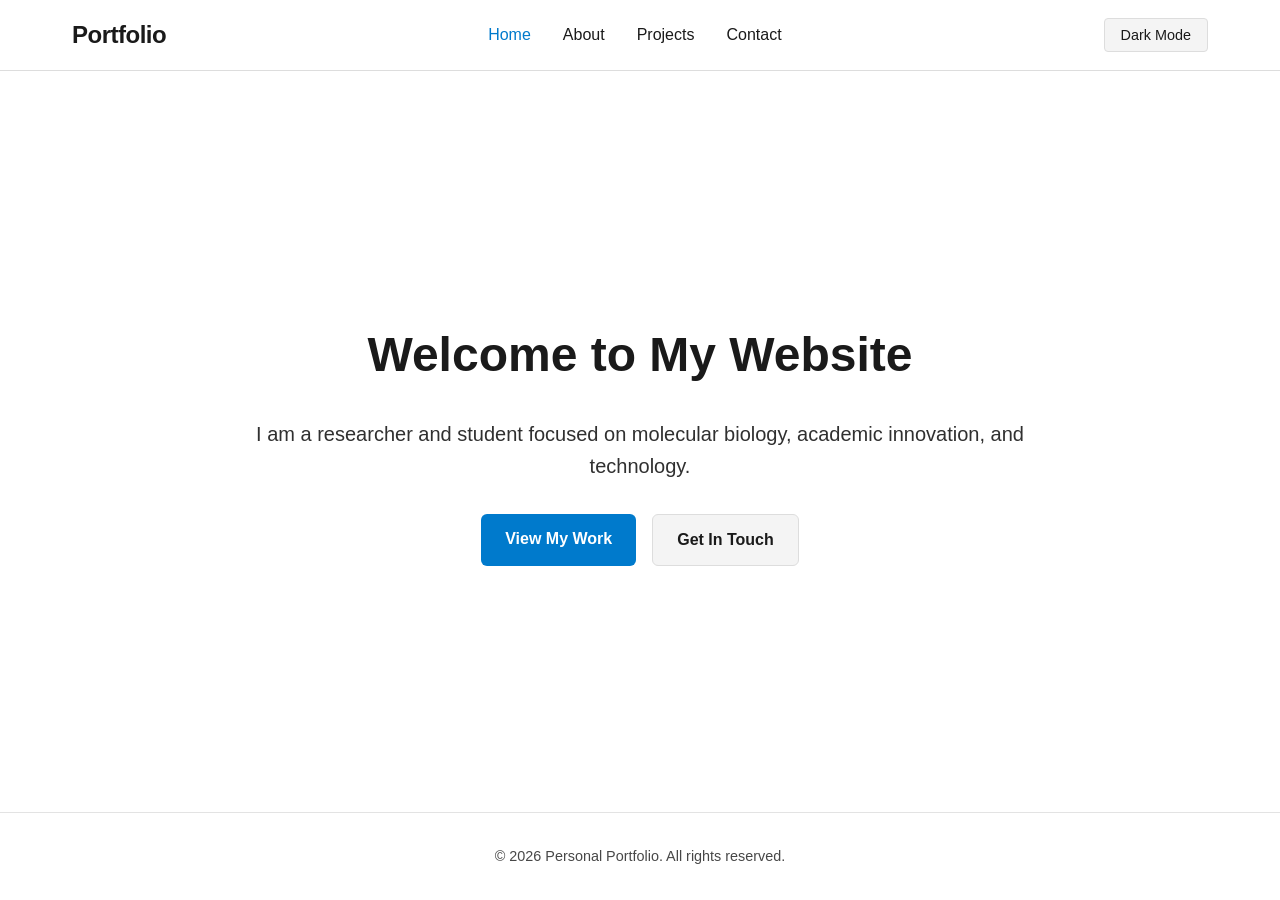
<file: index.html>
<!DOCTYPE html>
<html lang="en">
<head>
    <meta charset="UTF-8">
    <meta name="viewport" content="width=device-width, initial-scale=1.0">
    <title>Personal Website</title>
    <link rel="stylesheet" href="style.css">
</head>
<body>

    <!-- Navigation Bar -->
    <header>
        <nav class="navbar">
            <div class="logo">Portfolio</div>
            <ul class="nav-links">
                <li><a href="index.html" class="active">Home</a></li>
                <li><a href="about.html">About</a></li>
                <li><a href="projects.html">Projects</a></li>
                <li><a href="contact.html">Contact</a></li>
            </ul>
            <button id="theme-toggle" class="toggle-btn">Dark Mode</button>
        </nav>
    </header>

    <!-- Hero Section -->
    <main>
        <section class="hero">
            <div class="hero-content">
                <h1>Welcome to My Website</h1>
                <p>I am a researcher and student focused on molecular biology, academic innovation, and technology.</p>
                <div class="hero-buttons">
                    <a href="projects.html" class="btn btn-primary">View My Work</a>
                    <a href="contact.html" class="btn btn-secondary">Get In Touch</a>
                </div>
            </div>
        </section>
    </main>

    <!-- Footer -->
    <footer>
        <p>&copy; 2026 Personal Portfolio. All rights reserved.</p>
    </footer>

    <script src="script.js"></script>
</body>
</html>
</file>
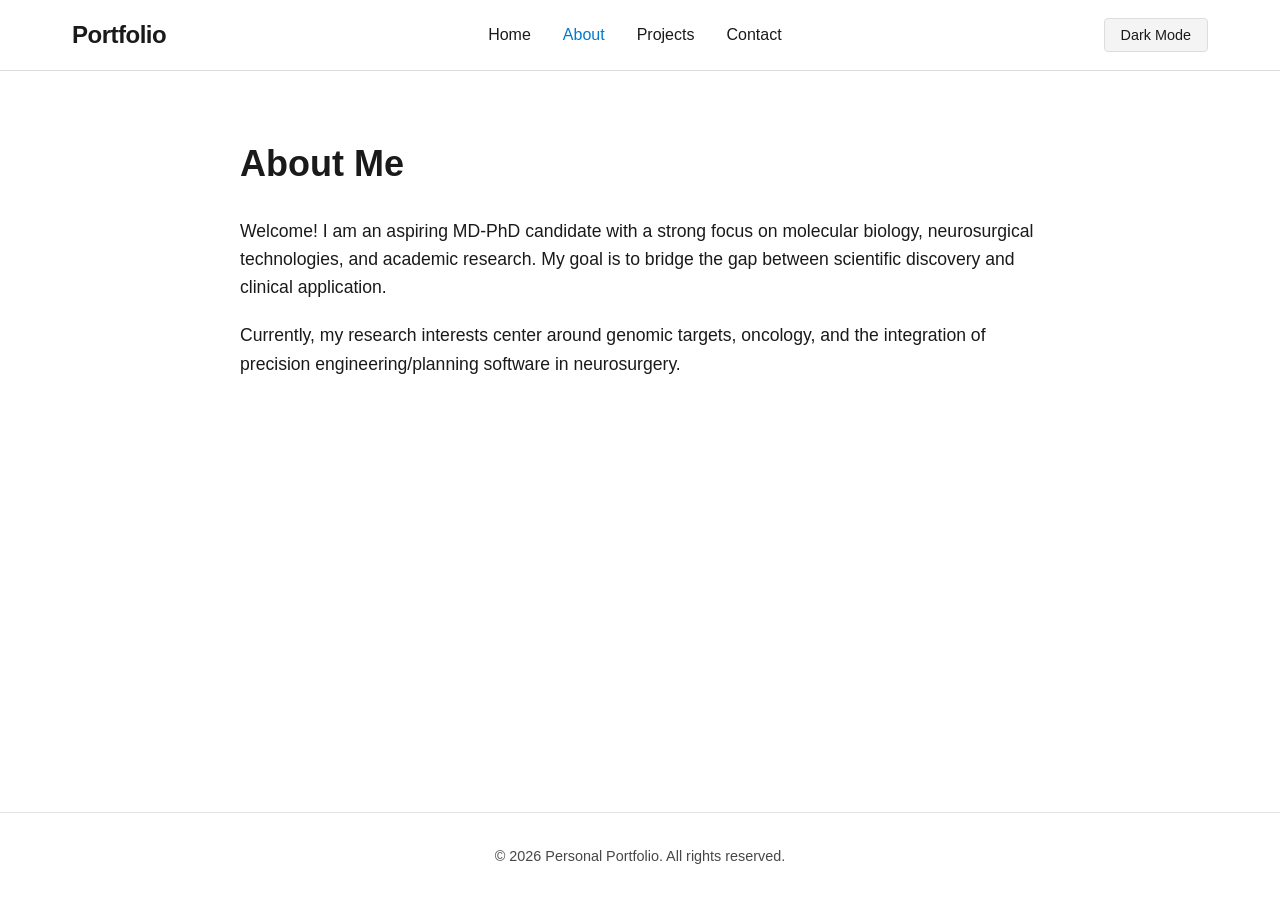
<file: about.html>
<!DOCTYPE html>
<html lang="en">
<head>
    <meta charset="UTF-8">
    <meta name="viewport" content="width=device-width, initial-scale=1.0">
    <title>About Me - Personal Website</title>
    <link rel="stylesheet" href="style.css">
</head>
<body>

    <header>
        <nav class="navbar">
            <div class="logo">Portfolio</div>
            <ul class="nav-links">
                <li><a href="index.html">Home</a></li>
                <li><a href="about.html" class="active">About</a></li>
                <li><a href="projects.html">Projects</a></li>
                <li><a href="contact.html">Contact</a></li>
            </ul>
            <button id="theme-toggle" class="toggle-btn">Dark Mode</button>
        </nav>
    </header>

    <main>
        <section class="content-section">
            <h2>About Me</h2>
            <p>Welcome! I am an aspiring MD-PhD candidate with a strong focus on molecular biology, neurosurgical technologies, and academic research. My goal is to bridge the gap between scientific discovery and clinical application.</p>
            <p>Currently, my research interests center around genomic targets, oncology, and the integration of precision engineering/planning software in neurosurgery.</p>
        </section>
    </main>

    <footer>
        <p>&copy; 2026 Personal Portfolio. All rights reserved.</p>
    </footer>

    <script src="script.js"></script>
</body>
</html>
</file>
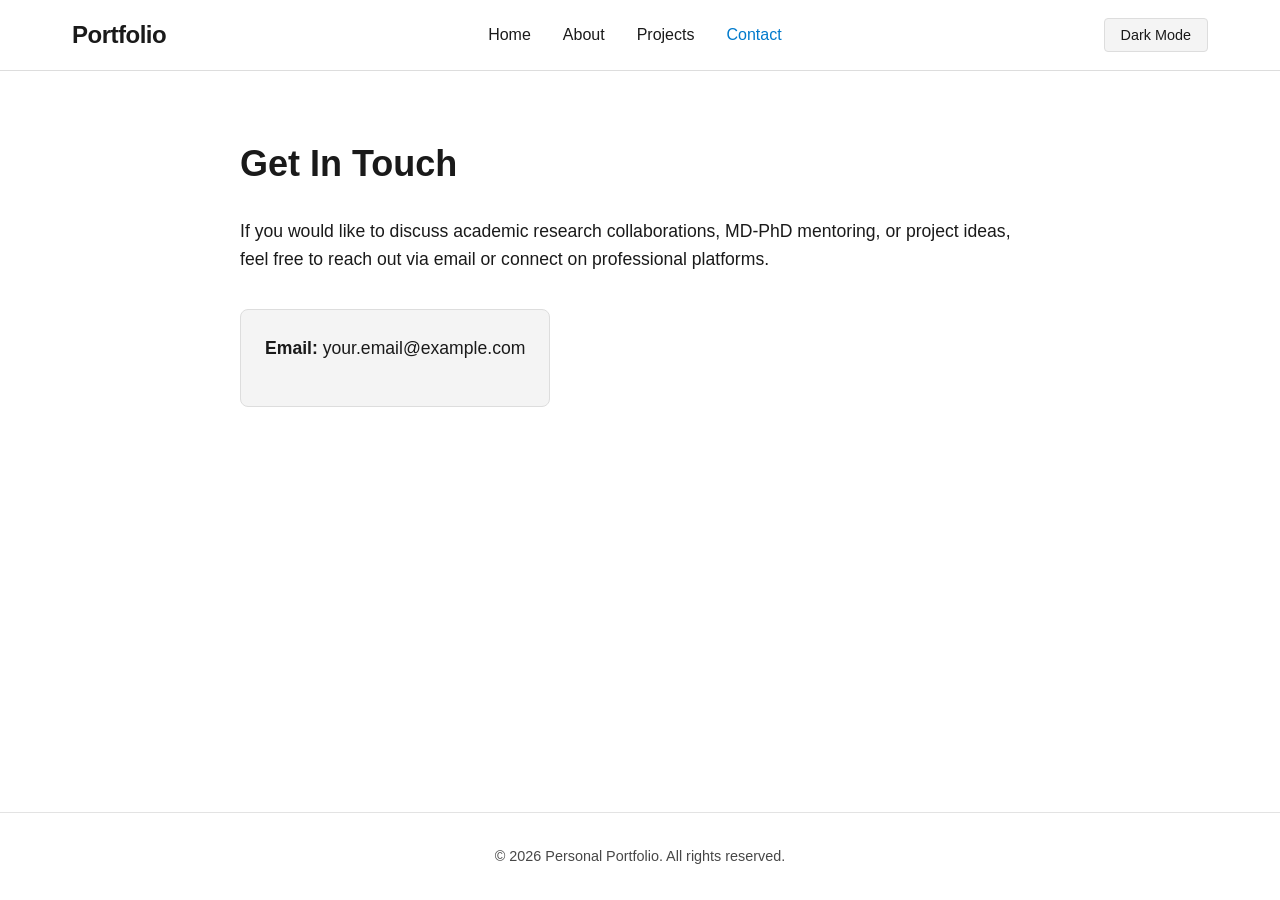
<file: contact.html>
<!DOCTYPE html>
<html lang="en">
<head>
    <meta charset="UTF-8">
    <meta name="viewport" content="width=device-width, initial-scale=1.0">
    <title>Contact - Personal Website</title>
    <link rel="stylesheet" href="style.css">
</head>
<body>

    <header>
        <nav class="navbar">
            <div class="logo">Portfolio</div>
            <ul class="nav-links">
                <li><a href="index.html">Home</a></li>
                <li><a href="about.html">About</a></li>
                <li><a href="projects.html">Projects</a></li>
                <li><a href="contact.html" class="active">Contact</a></li>
            </ul>
            <button id="theme-toggle" class="toggle-btn">Dark Mode</button>
        </nav>
    </header>

    <main>
        <section class="content-section">
            <h2>Get In Touch</h2>
            <p>If you would like to discuss academic research collaborations, MD-PhD mentoring, or project ideas, feel free to reach out via email or connect on professional platforms.</p>
            <div class="contact-info">
                <p><strong>Email:</strong> your.email@example.com</p>
            </div>
        </section>
    </main>

    <footer>
        <p>&copy; 2026 Personal Portfolio. All rights reserved.</p>
    </footer>

    <script src="script.js"></script>
</body>
</html>
</file>
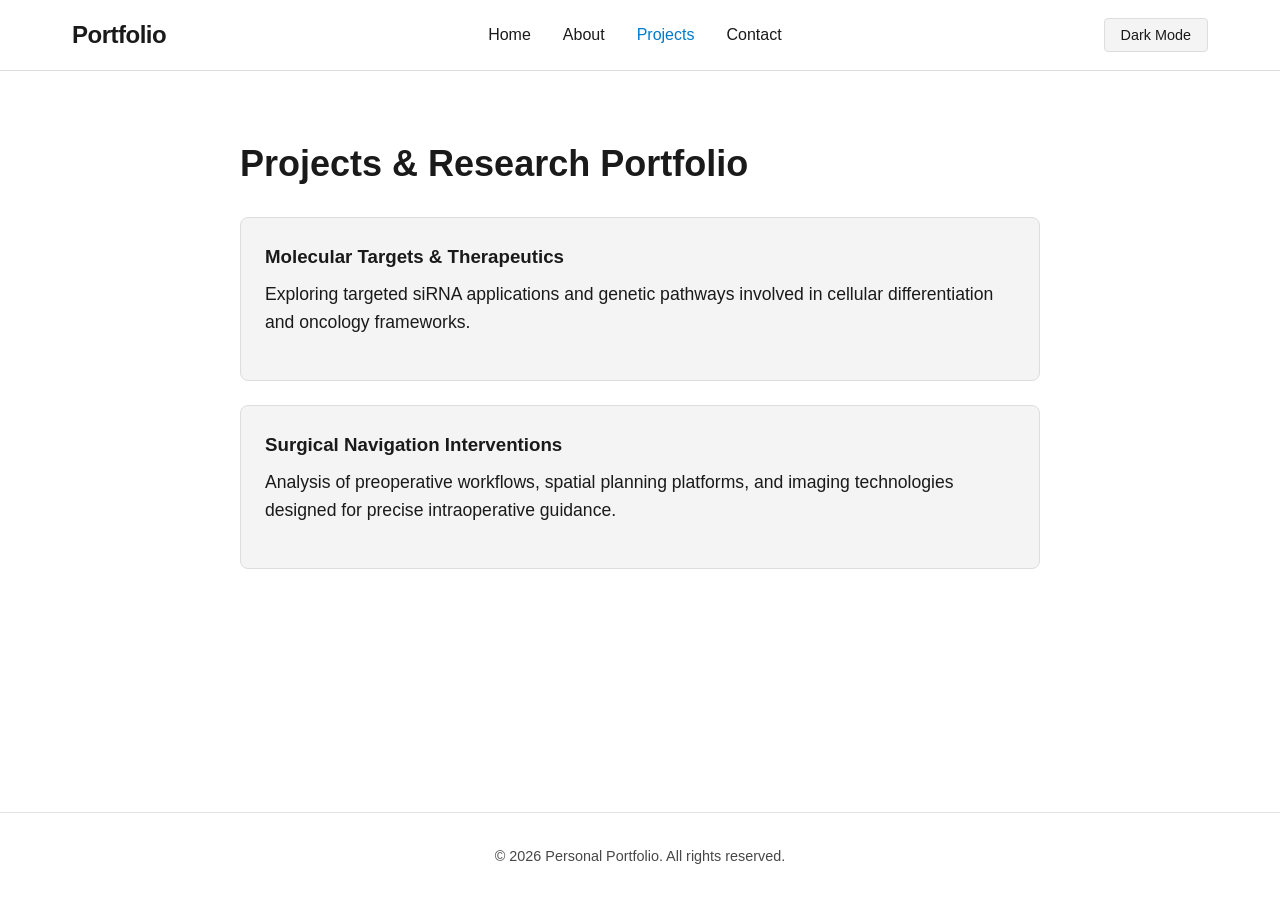
<file: projects.html>
<!DOCTYPE html>
<html lang="en">
<head>
    <meta charset="UTF-8">
    <meta name="viewport" content="width=device-width, initial-scale=1.0">
    <title>Projects - Personal Website</title>
    <link rel="stylesheet" href="style.css">
</head>
<body>

    <header>
        <nav class="navbar">
            <div class="logo">Portfolio</div>
            <ul class="nav-links">
                <li><a href="index.html">Home</a></li>
                <li><a href="about.html">About</a></li>
                <li><a href="projects.html" class="active">Projects</a></li>
                <li><a href="contact.html">Contact</a></li>
            </ul>
            <button id="theme-toggle" class="toggle-btn">Dark Mode</button>
        </nav>
    </header>

    <main>
        <section class="content-section">
            <h2>Projects & Research Portfolio</h2>
            <div class="project-grid">
                <div class="project-card">
                    <h3>Molecular Targets & Therapeutics</h3>
                    <p>Exploring targeted siRNA applications and genetic pathways involved in cellular differentiation and oncology frameworks.</p>
                </div>
                <div class="project-card">
                    <h3>Surgical Navigation Interventions</h3>
                    <p>Analysis of preoperative workflows, spatial planning platforms, and imaging technologies designed for precise intraoperative guidance.</p>
                </div>
            </div>
        </section>
    </main>

    <footer>
        <p>&copy; 2026 Personal Portfolio. All rights reserved.</p>
    </footer>

    <script src="script.js"></script>
</body>
</html>
</file>
<file: style.css>
:root {
    --bg-color: #ffffff;
    --text-color: #1a1a1a;
    --accent-color: #007acc;
    --secondary-color: #f4f4f4;
    --border-color: #dddddd;
    --nav-bg: #ffffff;
}

[data-theme="dark"] {
    --bg-color: #121212;
    --text-color: #e0e0e0;
    --accent-color: #4fc3f7;
    --secondary-color: #1e1e1e;
    --border-color: #333333;
    --nav-bg: #1e1e1e;
}

* {
    margin: 0;
    padding: 0;
    box-sizing: border-box;
    font-family: -apple-system, BlinkMacSystemFont, "Segoe UI", Roboto, Helvetica, Arial, sans-serif;
}

body {
    background-color: var(--bg-color);
    color: var(--text-color);
    line-height: 1.6;
    transition: background-color 0.3s, color 0.3s;
    display: flex;
    flex-direction: column;
    min-height: 100vh;
}

header {
    background-color: var(--nav-bg);
    border-bottom: 1px solid var(--border-color);
    position: sticky;
    top: 0;
    z-index: 100;
}

.navbar {
    display: flex;
    justify-content: space-between;
    align-items: center;
    max-width: 1200px;
    margin: 0 auto;
    padding: 1rem 2rem;
}

.logo {
    font-size: 1.5rem;
    font-weight: 700;
    letter-spacing: -0.5px;
}

.nav-links {
    display: flex;
    list-style: none;
    gap: 2rem;
}

.nav-links a {
    text-decoration: none;
    color: var(--text-color);
    font-weight: 500;
    transition: color 0.2s;
}

.nav-links a:hover, .nav-links a.active {
    color: var(--accent-color);
}

.toggle-btn {
    background-color: var(--secondary-color);
    color: var(--text-color);
    border: 1px solid var(--border-color);
    padding: 0.5rem 1rem;
    cursor: pointer;
    border-radius: 4px;
    font-size: 0.9rem;
    transition: all 0.2s;
}

.toggle-btn:hover {
    background-color: var(--border-color);
}

main {
    flex: 1;
    display: flex;
    align-items: center;
    justify-content: center;
    padding: 2rem;
}

.hero {
    text-align: center;
    max-width: 800px;
}

.hero h1 {
    font-size: 3rem;
    margin-bottom: 1.5rem;
    font-weight: 800;
}

.hero p {
    font-size: 1.25rem;
    margin-bottom: 2rem;
    opacity: 0.9;
}

.hero-buttons {
    display: flex;
    gap: 1rem;
    justify-content: center;
}

.btn {
    text-decoration: none;
    padding: 0.75rem 1.5rem;
    border-radius: 6px;
    font-weight: 600;
    transition: transform 0.2s, opacity 0.2s;
}

.btn:hover {
    transform: translateY(-2px);
}

.btn-primary {
    background-color: var(--accent-color);
    color: #ffffff;
}

[data-theme="dark"] .btn-primary {
    color: #121212;
}

.btn-secondary {
    background-color: var(--secondary-color);
    color: var(--text-color);
    border: 1px solid var(--border-color);
}

.content-section {
    max-width: 800px;
    width: 100%;
    align-self: flex-start;
    margin-top: 2rem;
}

.content-section h2 {
    font-size: 2.25rem;
    margin-bottom: 1.5rem;
}

.content-section p {
    margin-bottom: 1.25rem;
    font-size: 1.1rem;
}

.project-grid {
    display: block;
}

.project-card {
    background-color: var(--secondary-color);
    border: 1px solid var(--border-color);
    padding: 1.5rem;
    border-radius: 8px;
    margin-bottom: 1.5rem;
}

.project-card h3 {
    margin-bottom: 0.5rem;
}

.contact-info {
    background-color: var(--secondary-color);
    border: 1px solid var(--border-color);
    padding: 1.5rem;
    border-radius: 8px;
    display: inline-block;
    margin-top: 1rem;
}

footer {
    text-align: center;
    padding: 2rem;
    border-top: 1px solid var(--border-color);
    font-size: 0.9rem;
    opacity: 0.8;
}
</file>
